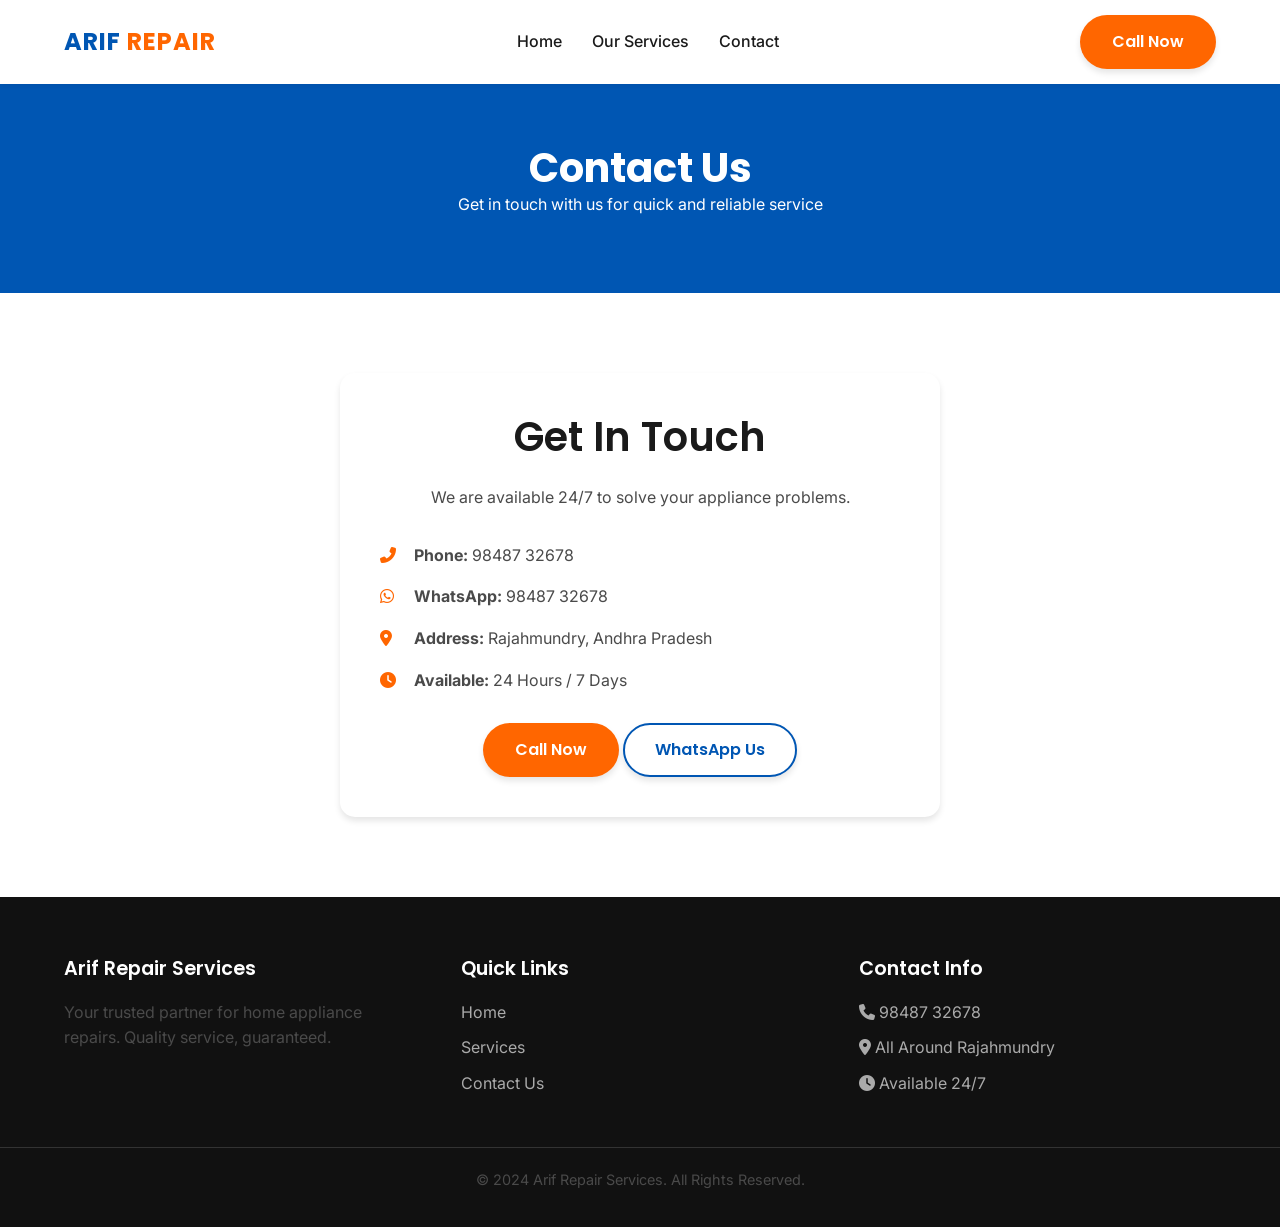
<file: contact.html>
<!DOCTYPE html>
<html lang="en">

<head>
  <meta charset="UTF-8">
  <title>Contact Us - Arif Repair</title>
  <link rel="stylesheet" href="style.css">
  <meta name="viewport" content="width=device-width, initial-scale=1.0">
  <!-- Google Fonts -->
  <link rel="preconnect" href="https://fonts.googleapis.com">
  <link rel="preconnect" href="https://fonts.gstatic.com" crossorigin>
  <link
    href="https://fonts.googleapis.com/css2?family=Inter:wght@400;500;600&family=Poppins:wght@500;600;700&display=swap"
    rel="stylesheet">
  <!-- Font Awesome -->
  <link rel="stylesheet" href="https://cdnjs.cloudflare.com/ajax/libs/font-awesome/6.4.0/css/all.min.css">
</head>

<body>

  <!-- Header -->
  <header>
    <div class="container header-content">
      <div class="logo">Arif <span>Repair</span></div>
      <nav class="nav-links">
        <a href="index.html">Home</a>
        <a href="services.html">Our Services</a>
        <a href="contact.html">Contact</a>
      </nav>
      <a href="tel:9848732678" class="btn">Call Now</a>
    </div>
  </header>

  <div class="page-header">
    <div class="container">
      <h1>Contact Us</h1>
      <p style="color: white;">Get in touch with us for quick and reliable service</p>
    </div>
  </div>

  <section class="section-padding">
    <div class="container">

      <div class="page-section text-center" style="max-width: 600px; margin: 0 auto;">
        <h2>Get In Touch</h2>
        <p class="mb-2">We are available 24/7 to solve your appliance problems.</p>

        <div style="text-align: left; margin-bottom: 30px;">
          <p class="mb-1"><i class="fas fa-phone-alt" style="color: var(--secondary-color); width: 30px;"></i>
            <strong>Phone:</strong> <a href="tel:9848732678">98487 32678</a>
          </p>
          <p class="mb-1"><i class="fab fa-whatsapp" style="color: var(--secondary-color); width: 30px;"></i>
            <strong>WhatsApp:</strong> <a href="https://wa.me/9848732678">98487 32678</a>
          </p>
          <p class="mb-1"><i class="fas fa-map-marker-alt" style="color: var(--secondary-color); width: 30px;"></i>
            <strong>Address:</strong> Rajahmundry, Andhra Pradesh
          </p>
          <p class="mb-1"><i class="fas fa-clock" style="color: var(--secondary-color); width: 30px;"></i>
            <strong>Available:</strong> 24 Hours / 7 Days
          </p>
        </div>

        <a href="tel:9848732678" class="btn">Call Now</a>
        <a href="https://wa.me/9848732678" class="btn btn-outline"
          style="color: var(--primary-color); border-color: var(--primary-color);">WhatsApp Us</a>
      </div>

    </div>
  </section>

  <!-- Footer -->
  <footer>
    <div class="container footer-grid">
      <div class="footer-col">
        <h3>Arif Repair Services</h3>
        <p>Your trusted partner for home appliance repairs. Quality service, guaranteed.</p>
      </div>

      <div class="footer-col">
        <h3>Quick Links</h3>
        <ul>
          <li><a href="index.html">Home</a></li>
          <li><a href="services.html">Services</a></li>
          <li><a href="contact.html">Contact Us</a></li>
        </ul>
      </div>

      <div class="footer-col">
        <h3>Contact Info</h3>
        <ul>
          <li><i class="fas fa-phone"></i> 98487 32678</li>
          <li><i class="fas fa-map-marker-alt"></i> All Around Rajahmundry</li>
          <li><i class="fas fa-clock"></i> Available 24/7</li>
        </ul>
      </div>
    </div>

    <div class="footer-bottom">
      <p>&copy; 2024 Arif Repair Services. All Rights Reserved.</p>
    </div>
  </footer>

</body>

</html>
</file>
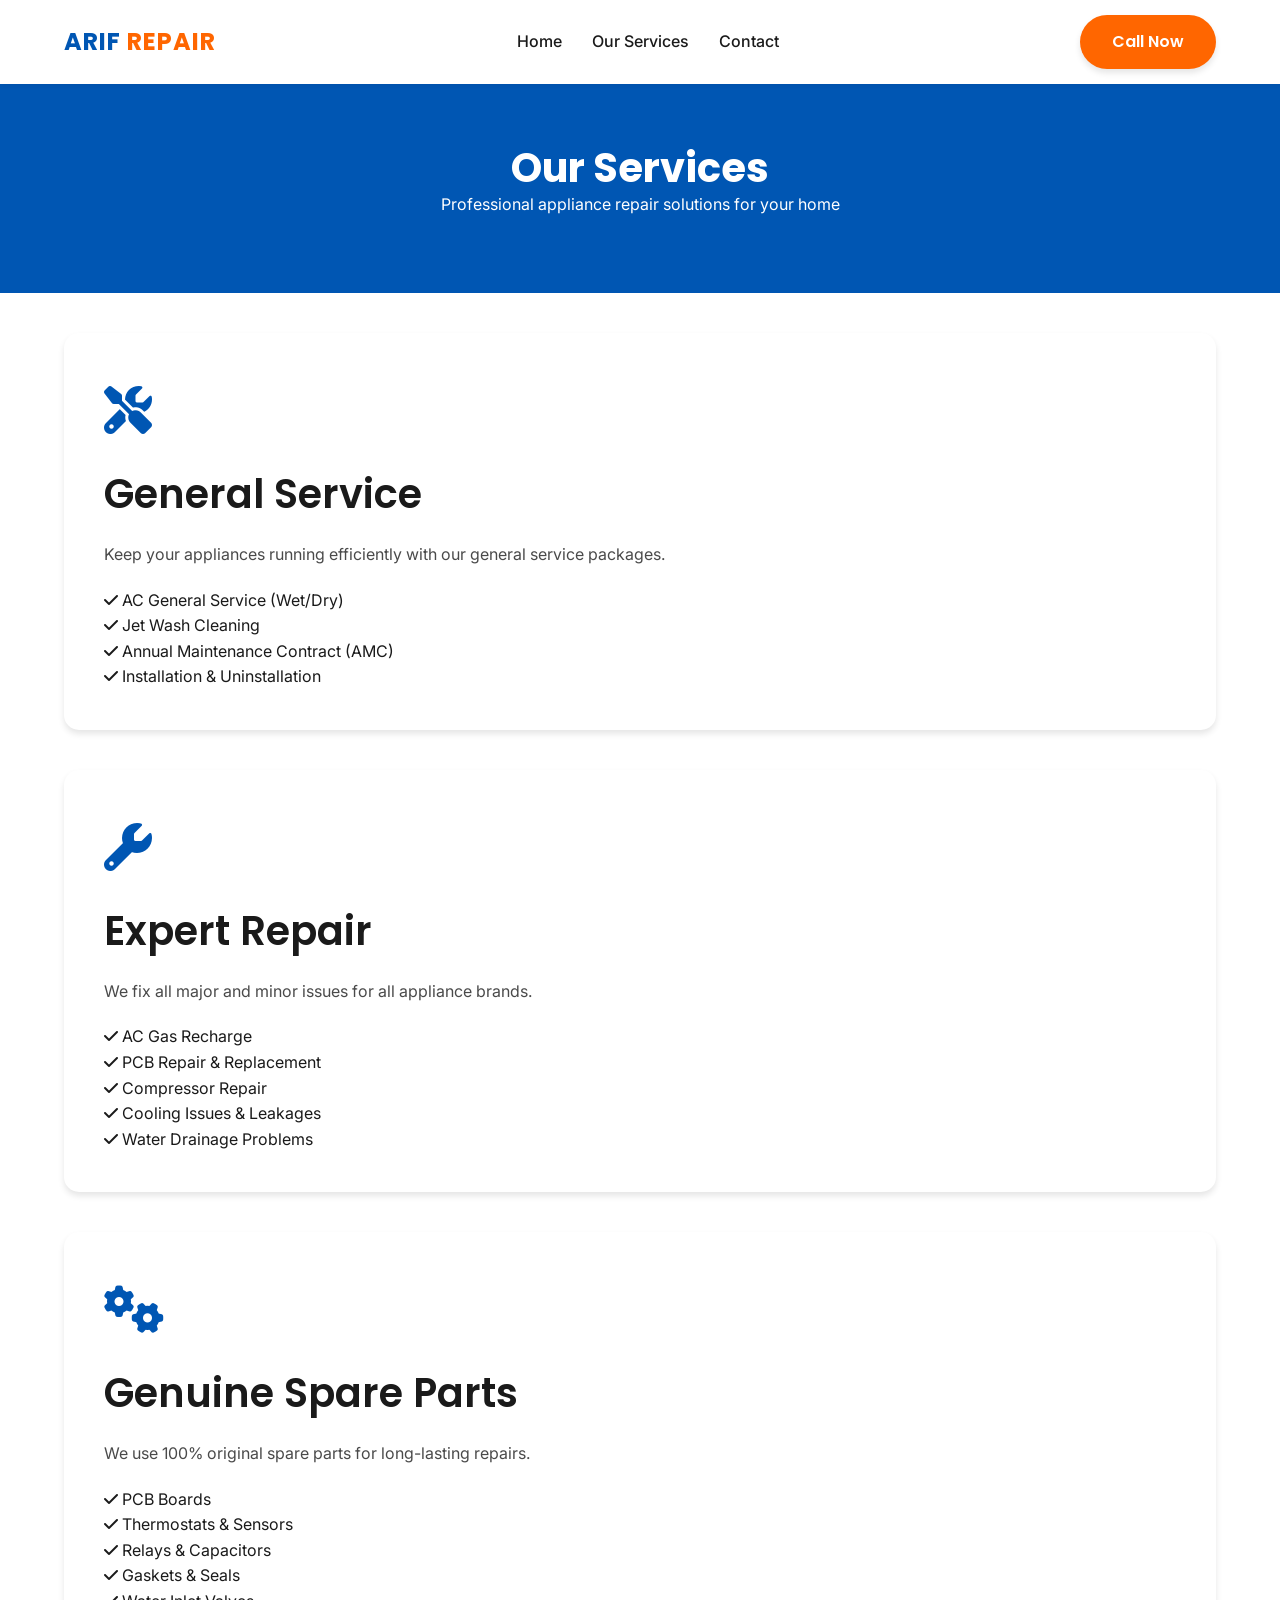
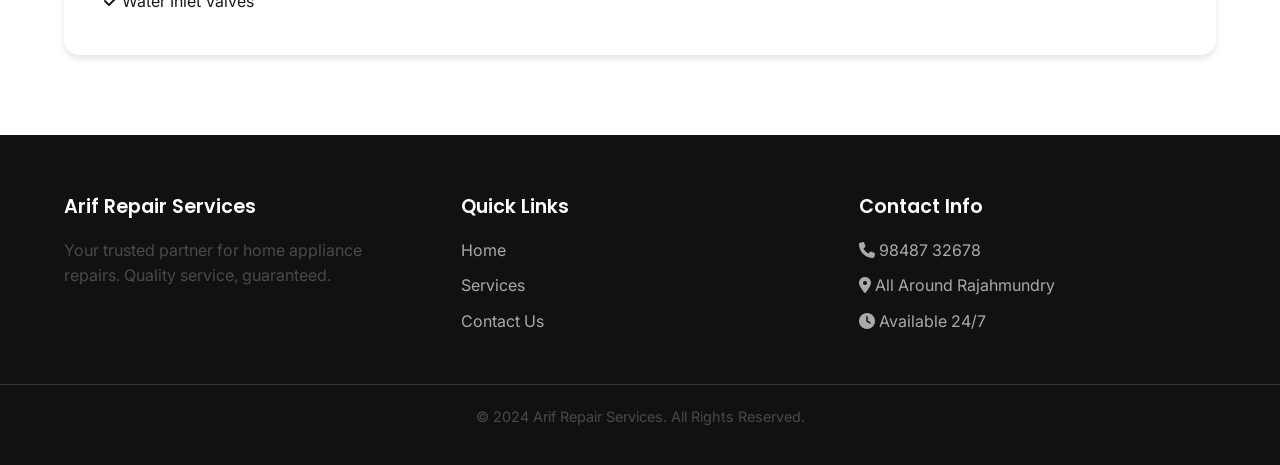
<file: services.html>
<!DOCTYPE html>
<html lang="en">

<head>
  <meta charset="UTF-8">
  <title>Our Services - Arif Repair</title>
  <link rel="stylesheet" href="style.css">
  <meta name="viewport" content="width=device-width, initial-scale=1.0">
  <!-- Google Fonts -->
  <link rel="preconnect" href="https://fonts.googleapis.com">
  <link rel="preconnect" href="https://fonts.gstatic.com" crossorigin>
  <link
    href="https://fonts.googleapis.com/css2?family=Inter:wght@400;500;600&family=Poppins:wght@500;600;700&display=swap"
    rel="stylesheet">
  <!-- Font Awesome -->
  <link rel="stylesheet" href="https://cdnjs.cloudflare.com/ajax/libs/font-awesome/6.4.0/css/all.min.css">
</head>

<body>

  <!-- Header -->
  <header>
    <div class="container header-content">
      <div class="logo">Arif <span>Repair</span></div>
      <nav class="nav-links">
        <a href="index.html">Home</a>
        <a href="services.html">Our Services</a>
        <a href="contact.html">Contact</a>
      </nav>
      <a href="tel:9848732678" class="btn">Call Now</a>
    </div>
  </header>

  <div class="page-header">
    <div class="container">
      <h1>Our Services</h1>
      <p style="color: white;">Professional appliance repair solutions for your home</p>
    </div>
  </div>

  <div class="container" style="padding: 40px 0;">

    <section class="page-section" id="service">
      <div class="service-icon"><i class="fas fa-tools"></i></div>
      <h2>General Service</h2>
      <p>Keep your appliances running efficiently with our general service packages.</p>
      <ul style="margin-top: 20px;">
        <li><i class="fas fa-check"></i> AC General Service (Wet/Dry)</li>
        <li><i class="fas fa-check"></i> Jet Wash Cleaning</li>
        <li><i class="fas fa-check"></i> Annual Maintenance Contract (AMC)</li>
        <li><i class="fas fa-check"></i> Installation & Uninstallation</li>
      </ul>
    </section>

    <section class="page-section" id="repair">
      <div class="service-icon"><i class="fas fa-wrench"></i></div>
      <h2>Expert Repair</h2>
      <p>We fix all major and minor issues for all appliance brands.</p>
      <ul style="margin-top: 20px;">
        <li><i class="fas fa-check"></i> AC Gas Recharge</li>
        <li><i class="fas fa-check"></i> PCB Repair & Replacement</li>
        <li><i class="fas fa-check"></i> Compressor Repair</li>
        <li><i class="fas fa-check"></i> Cooling Issues & Leakages</li>
        <li><i class="fas fa-check"></i> Water Drainage Problems</li>
      </ul>
    </section>

    <section class="page-section" id="spare">
      <div class="service-icon"><i class="fas fa-cogs"></i></div>
      <h2>Genuine Spare Parts</h2>
      <p>We use 100% original spare parts for long-lasting repairs.</p>
      <ul style="margin-top: 20px;">
        <li><i class="fas fa-check"></i> PCB Boards</li>
        <li><i class="fas fa-check"></i> Thermostats & Sensors</li>
        <li><i class="fas fa-check"></i> Relays & Capacitors</li>
        <li><i class="fas fa-check"></i> Gaskets & Seals</li>
        <li><i class="fas fa-check"></i> Water Inlet Valves</li>
      </ul>
    </section>

  </div>

  <!-- Footer -->
  <footer>
    <div class="container footer-grid">
      <div class="footer-col">
        <h3>Arif Repair Services</h3>
        <p>Your trusted partner for home appliance repairs. Quality service, guaranteed.</p>
      </div>

      <div class="footer-col">
        <h3>Quick Links</h3>
        <ul>
          <li><a href="index.html">Home</a></li>
          <li><a href="services.html">Services</a></li>
          <li><a href="contact.html">Contact Us</a></li>
        </ul>
      </div>

      <div class="footer-col">
        <h3>Contact Info</h3>
        <ul>
          <li><i class="fas fa-phone"></i> 98487 32678</li>
          <li><i class="fas fa-map-marker-alt"></i> All Around Rajahmundry</li>
          <li><i class="fas fa-clock"></i> Available 24/7</li>
        </ul>
      </div>
    </div>

    <div class="footer-bottom">
      <p>&copy; 2024 Arif Repair Services. All Rights Reserved.</p>
    </div>
  </footer>

</body>

</html>
</file>
<file: style.css>
/* Design System & Variables */
:root {
  /* Colors */
  --primary-color: #0056b3;
  /* Premium Blue */
  --primary-dark: #004494;
  --secondary-color: #ff6600;
  /* Energetic Orange */
  --secondary-dark: #e65c00;
  --accent-color: #f0f4f8;
  /* Light Blue-Grey */
  --text-dark: #1a1a1a;
  --text-light: #4a4a4a;
  --white: #ffffff;
  --light-gray: #f9f9f9;
  --border-color: #e0e0e0;

  /* Typography */
  --font-heading: 'Poppins', sans-serif;
  --font-body: 'Inter', sans-serif;

  /* Shadows */
  --shadow-sm: 0 2px 4px rgba(0, 0, 0, 0.05);
  --shadow-md: 0 4px 6px rgba(0, 0, 0, 0.1);
  --shadow-lg: 0 10px 15px rgba(0, 0, 0, 0.1);
  --shadow-hover: 0 15px 30px rgba(0, 0, 0, 0.15);

  /* Transitions */
  --transition: all 0.3s ease;

  /* Spacing */
  --container-width: 1200px;
  --section-padding: 80px 0;
}

/* Reset & Base Styles */
* {
  box-sizing: border-box;
  margin: 0;
  padding: 0;
}

html {
  scroll-behavior: smooth;
}

body {
  font-family: var(--font-body);
  color: var(--text-dark);
  line-height: 1.6;
  background-color: var(--white);
}

a {
  text-decoration: none;
  color: inherit;
  transition: var(--transition);
}

ul {
  list-style: none;
}

img {
  max-width: 100%;
  display: block;
}

/* Utilities */
.container {
  width: 90%;
  max-width: var(--container-width);
  margin: 0 auto;
}

.text-center {
  text-align: center;
}

.mb-1 {
  margin-bottom: 1rem;
}

.mb-2 {
  margin-bottom: 2rem;
}

.mt-1 {
  margin-top: 1rem;
}

/* Buttons */
.btn {
  display: inline-block;
  background-color: var(--secondary-color);
  color: var(--white);
  padding: 12px 30px;
  border-radius: 50px;
  font-weight: 600;
  font-family: var(--font-heading);
  box-shadow: var(--shadow-md);
  transition: var(--transition);
  border: 2px solid transparent;
}

.btn:hover {
  background-color: var(--secondary-dark);
  transform: translateY(-2px);
  box-shadow: var(--shadow-lg);
}

.btn-outline {
  background-color: transparent;
  border: 2px solid var(--white);
  color: var(--white);
}

.btn-outline:hover {
  background-color: var(--white);
  color: var(--primary-color);
}

.btn-small {
  display: inline-block;
  background-color: transparent;
  color: var(--secondary-color);
  font-weight: 600;
  margin-top: 15px;
  position: relative;
}

.btn-small::after {
  content: ' →';
  transition: var(--transition);
}

.btn-small:hover::after {
  margin-left: 5px;
}

/* Typography */
h1,
h2,
h3,
h4,
h5,
h6 {
  font-family: var(--font-heading);
  margin-bottom: 1rem;
  line-height: 1.2;
}

h1 {
  font-size: 3rem;
  font-weight: 700;
}

h2 {
  font-size: 2.5rem;
  font-weight: 600;
  color: var(--text-dark);
  margin-bottom: 1.5rem;
}

h3 {
  font-size: 1.5rem;
  font-weight: 600;
}

p {
  color: var(--text-light);
  margin-bottom: 1rem;
}

/* Header */
header {
  background-color: rgba(255, 255, 255, 0.95);
  backdrop-filter: blur(10px);
  padding: 15px 0;
  position: sticky;
  top: 0;
  z-index: 1000;
  box-shadow: var(--shadow-sm);
}

.header-content {
  display: flex;
  justify-content: space-between;
  align-items: center;
}

.logo {
  font-family: var(--font-heading);
  font-size: 1.5rem;
  font-weight: 700;
  color: var(--primary-color);
  text-transform: uppercase;
  letter-spacing: 1px;
}

.logo span {
  color: var(--secondary-color);
}

.nav-links {
  display: flex;
  gap: 30px;
}

.nav-links a {
  font-weight: 500;
  color: var(--text-dark);
}

.nav-links a:hover {
  color: var(--secondary-color);
}

/* Hero Section */
.hero {
  background: linear-gradient(rgba(0, 0, 0, 0.6), rgba(0, 0, 0, 0.6)), url('https://www.vijayhomeservices.com/static/media/applianceRepairImage.c3849095263b28b5bfc7.jpg');
  background-size: cover;
  background-position: center;
  background-attachment: fixed;
  color: var(--white);
  padding: 150px 0;
  text-align: center;
  position: relative;
}

.hero h2 {
  font-size: 3.5rem;
  color: var(--white);
  margin-bottom: 1rem;
  text-shadow: 0 2px 4px rgba(0, 0, 0, 0.3);
}

.hero p {
  color: rgba(255, 255, 255, 0.9);
  font-size: 1.2rem;
  margin-bottom: 2rem;
  max-width: 700px;
  margin-left: auto;
  margin-right: auto;
}

.hero-btns {
  display: flex;
  gap: 15px;
  justify-content: center;
}

/* Services */
.section-padding {
  padding: var(--section-padding);
}

.section-title {
  text-align: center;
  margin-bottom: 3rem;
}

.section-title p {
  max-width: 600px;
  margin: 0 auto;
}

.services-grid {
  display: grid;
  grid-template-columns: repeat(auto-fit, minmax(300px, 1fr));
  gap: 30px;
}

.service-card {
  background: var(--white);
  border-radius: 15px;
  box-shadow: var(--shadow-md);
  transition: var(--transition);
  border: 1px solid var(--border-color);
  overflow: hidden;
  /* Important for image */
  height: 100%;
  display: flex;
  flex-direction: column;
}

.service-card:hover {
  transform: translateY(-10px);
  box-shadow: var(--shadow-hover);
  border-color: var(--primary-color);
}

.service-img-wrapper {
  height: 200px;
  overflow: hidden;
}

.service-img-wrapper img {
  width: 100%;
  height: 100%;
  object-fit: cover;
  transition: transform 0.5s ease;
}

.service-card:hover .service-img-wrapper img {
  transform: scale(1.1);
}

.service-content {
  padding: 30px;
  text-align: center;
  flex-grow: 1;
  display: flex;
  flex-direction: column;
  align-items: center;
}

.service-icon {
  font-size: 3rem;
  color: var(--primary-color);
  margin-bottom: 20px;
}

/* About Section */
.about-grid {
  display: grid;
  grid-template-columns: 1fr 1fr;
  gap: 50px;
  align-items: center;
}

.about-image img {
  border-radius: 15px;
  box-shadow: var(--shadow-lg);
  width: 100%;
  height: auto;
}

.about-content h2 {
  text-align: left;
  margin-bottom: 20px;
}

.about-content .lead-text {
  font-size: 1.1rem;
  color: var(--text-dark);
  margin-bottom: 20px;
  font-weight: 500;
}

.about-stats {
  display: flex;
  gap: 40px;
  margin-top: 30px;
}

.stat-item h4 {
  font-size: 2rem;
  color: var(--secondary-color);
  margin-bottom: 5px;
}

.stat-item p {
  color: var(--text-dark);
  font-weight: 600;
  margin: 0;
}

@media (max-width: 768px) {
  .about-grid {
    grid-template-columns: 1fr;
    gap: 30px;
  }
}

/* Features / Why Us */
.features-section {
  background-color: var(--light-gray);
}

.features-grid {
  display: grid;
  grid-template-columns: repeat(auto-fit, minmax(250px, 1fr));
  gap: 30px;
}

.feature-item {
  display: flex;
  align-items: flex-start;
  gap: 15px;
}

.feature-item i {
  color: var(--secondary-color);
  font-size: 1.5rem;
  margin-top: 5px;
}

/* Footer */
footer {
  background-color: #111;
  color: #aaa;
  padding: 60px 0 20px;
}

.footer-grid {
  display: grid;
  grid-template-columns: repeat(auto-fit, minmax(250px, 1fr));
  gap: 40px;
  margin-bottom: 40px;
}

.footer-col h3 {
  color: var(--white);
  margin-bottom: 20px;
  font-size: 1.2rem;
}

.footer-col ul li {
  margin-bottom: 10px;
}

.footer-col a:hover {
  color: var(--white);
}

.footer-bottom {
  text-align: center;
  padding-top: 20px;
  border-top: 1px solid #333;
  font-size: 0.9rem;
}

/* Inner Pages */
.page-header {
  background-color: var(--primary-color);
  color: var(--white);
  padding: 60px 0;
  text-align: center;
}

.page-header h1 {
  color: var(--white);
  margin: 0;
  font-size: 2.5rem;
}

.page-section {
  background: var(--white);
  padding: 40px;
  border-radius: 15px;
  box-shadow: var(--shadow-md);
  margin-bottom: 40px;
}

/* Responsive */
@media (max-width: 768px) {
  h1 {
    font-size: 2.5rem;
  }

  .hero h2 {
    font-size: 2.5rem;
  }

  .nav-links {
    display: none;
  }

  /* Simplified mobile handling for now */
  .header-content {
    flex-direction: column;
    gap: 10px;
  }

  .hero-btns {
    flex-direction: column;
  }

  .btn {
    width: 100%;
    text-align: center;
  }

}
</file>
